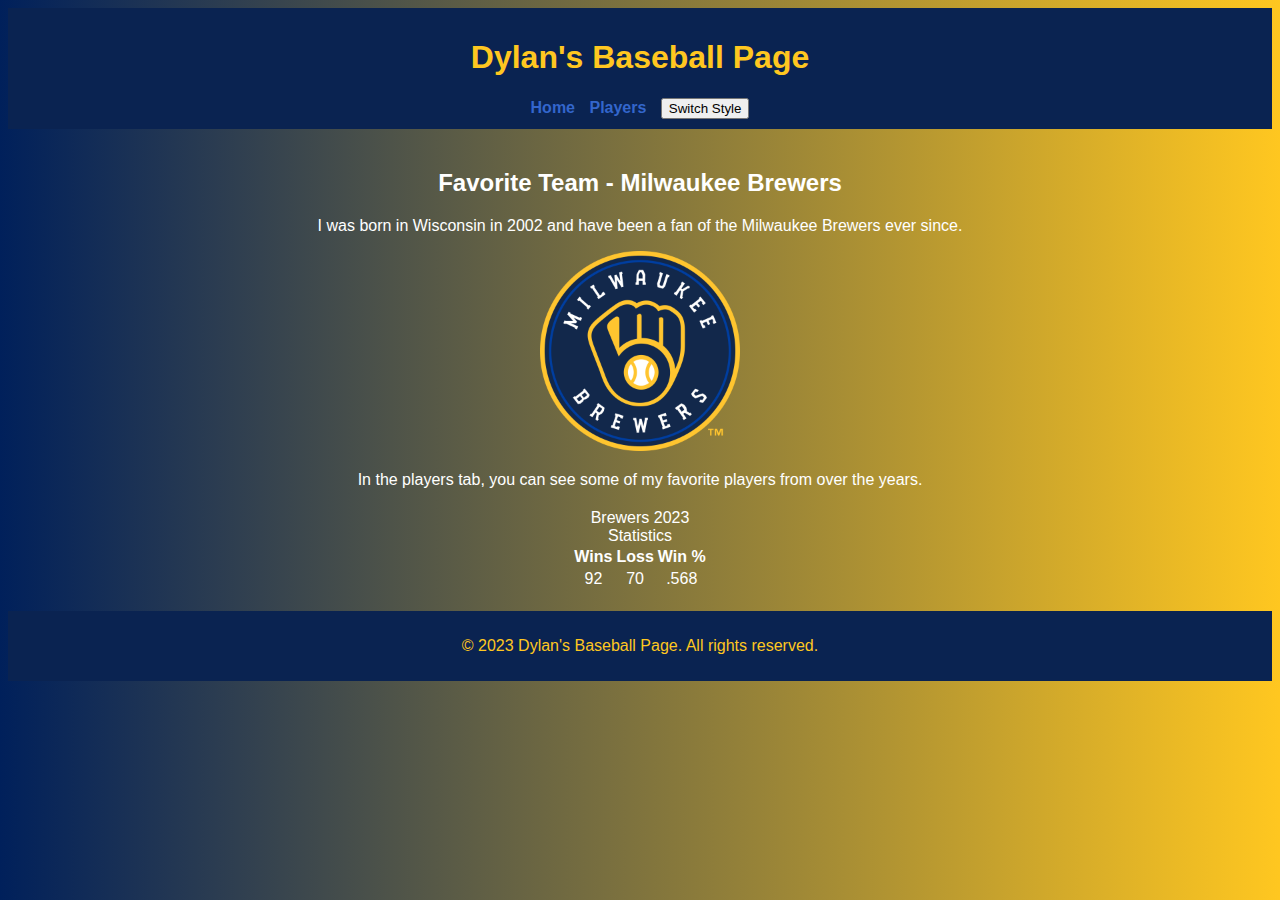
<file: index.html>
<!DOCTYPE html>

<head>
    <meta charset="UTF-8">
    <meta name="viewport" content="width=device-width, initial-scale=1.0">
    <title>Favorite Baseball Team and Players</title>
    <link rel="stylesheet" href="main.css" id="csslink">
	
	<script>
	    function toggleCSS() {
          // Obtains the <link> element that links to the css (by using its id).
          var currentCSS = document.getElementById('csslink');

          // Change the value of href attribute to change the css file.
          if (currentCSS.getAttribute('href') == 'main.css') {
            currentCSS.setAttribute('href', 'alternate.css');
          } else {
            currentCSS.setAttribute('href', 'main.css');
          }
      }
  </script>
  
</head>

<body>

    <header>
        <h1>Dylan's Baseball Page</h1>
        <nav>
            <ul>
                <li><a href="index.html">Home</a></li>
                <li><a href="about.html">Players</a></li>
				<button onclick="toggleCSS()">Switch Style</button>
            </ul>
        </nav>
    </header>

    <main>
        <section>
            <h2>Favorite Team - Milwaukee Brewers</h2>
            <p>I was born in Wisconsin in 2002 and have been a fan of the Milwaukee Brewers ever since.</p>
            <img src="images/Milwaukee_Brewers_logo.png" alt="Description of Image 1" width="200" height="200">
			<p>In the players tab, you can see some of my favorite players from over the years.</p>
        </section>

        <table>
            <caption>Brewers 2023 Statistics</caption>
            <thead>
                <tr>
                    <th>Wins</th>
                    <th>Loss</th>
                    <th>Win %</th>
                </tr>
            </thead>
            <tbody>
                <tr>
                    <td>92</td>
                    <td>70</td>
                    <td>.568</td>
                </tr>
            </tbody>
        </table>
		
    </main>

    <footer>
        <p>&copy; 2023 Dylan's Baseball Page. All rights reserved.</p>
    </footer>

</body>

</html>
</file>
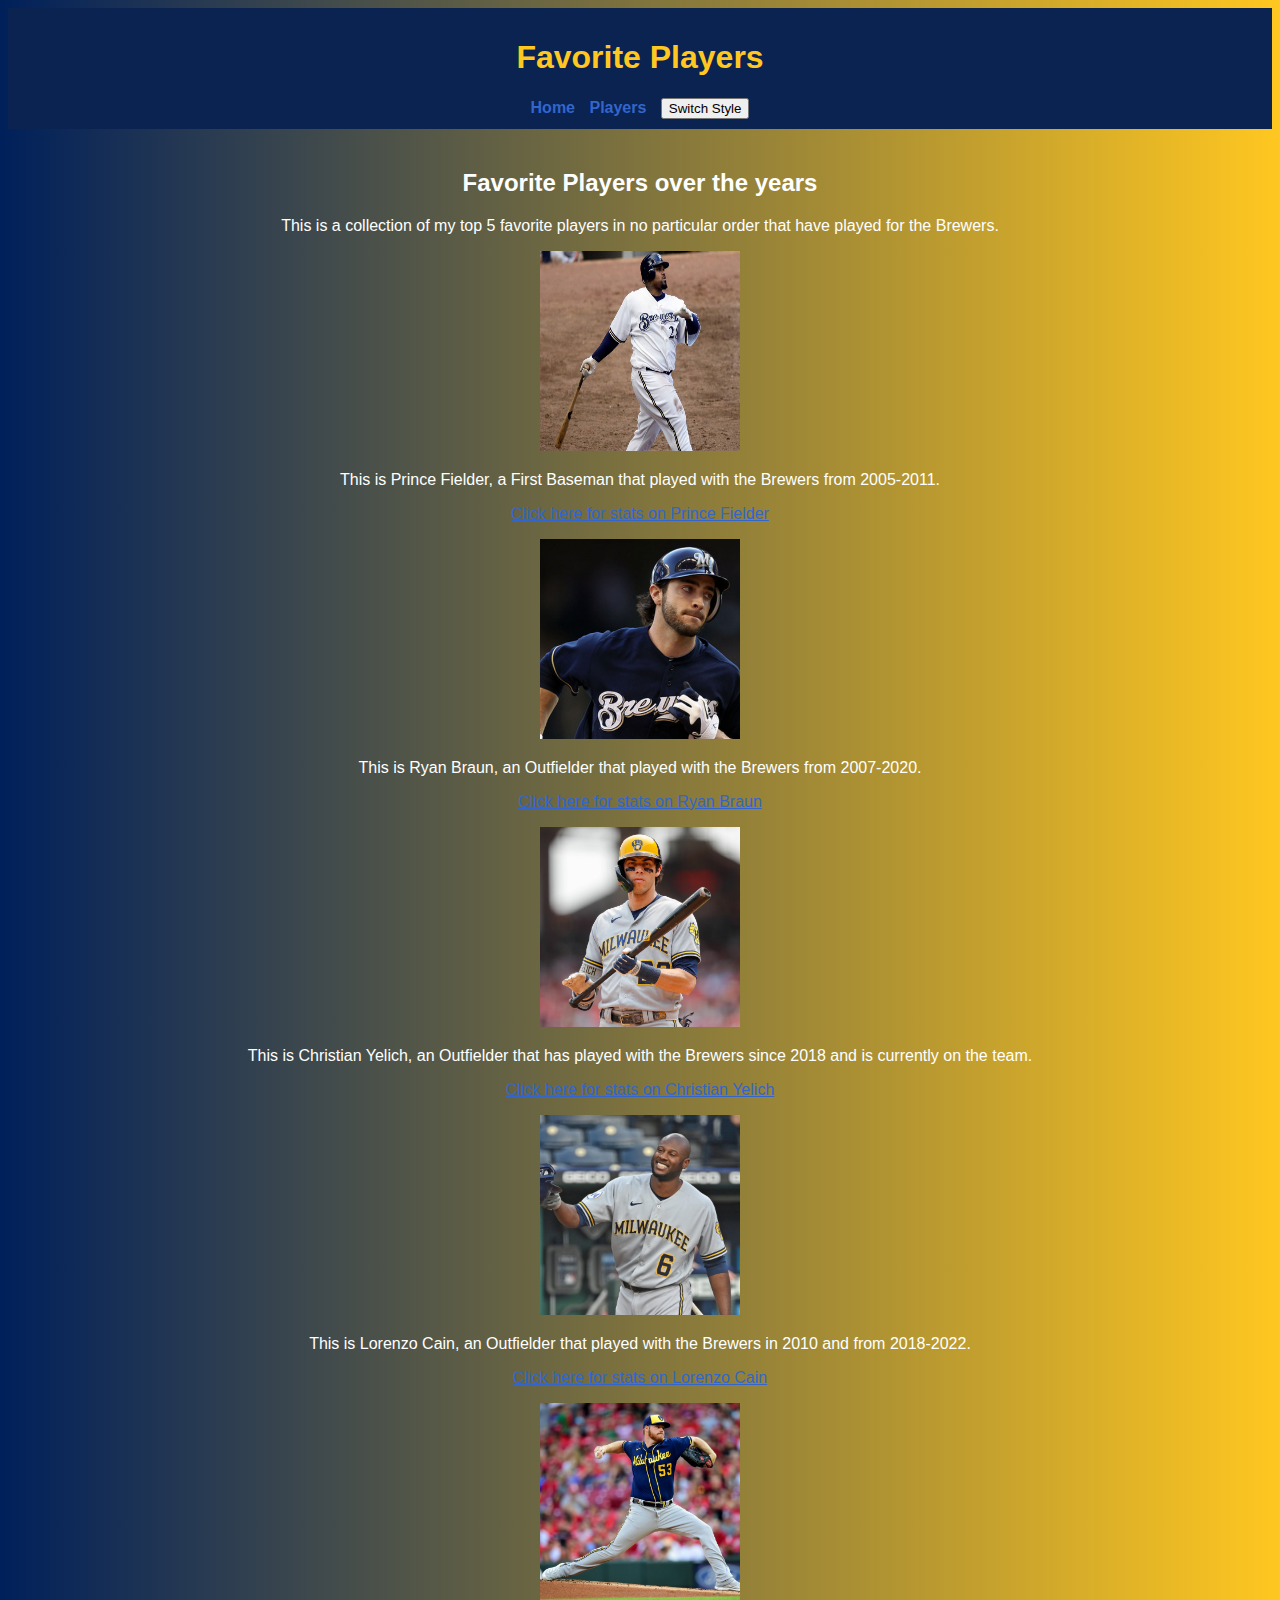
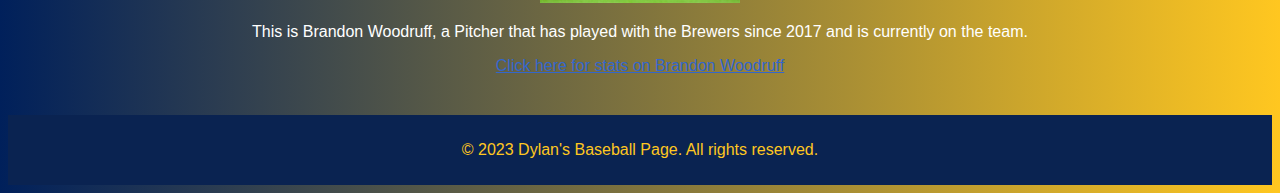
<file: about.html>
<!DOCTYPE html>

<head>
    <meta charset="UTF-8">
    <meta name="viewport" content="width=device-width, initial-scale=1.0">
    <title>Favorite Players</title>
    <link rel="stylesheet" href="main.css" id="csslink">
	
	<script>
	    function toggleCSS() {
          // Obtains the <link> element that links to the css (by using its id).
          var currentCSS = document.getElementById('csslink');

          // Change the value of href attribute to change the css file.
          if (currentCSS.getAttribute('href') == 'main.css') {
            currentCSS.setAttribute('href', 'alternate.css');
          } else {
            currentCSS.setAttribute('href', 'main.css');
          }
      }
  </script>
  
</head>

<body>

    <header>
        <h1>Favorite Players</h1>
        <nav>
            <ul>
                <li><a href="index.html">Home</a></li>
                <li><a href="about.html">Players</a></li>
				<button onclick="toggleCSS()">Switch Style</button>
                
            </ul>
        </nav>
    </header>

    <main>
        <section id="section-about">
            <h2>Favorite Players over the years</h2>
            <p>This is a collection of my top 5 favorite players in no particular order that have played for the Brewers.</p>
            <img src="images/prince.jpg" width="200" height="200">
			<p>This is Prince Fielder, a First Baseman that played with the Brewers from 2005-2011.</p>
			<a href="https://www.baseball-reference.com/players/f/fieldpr01.shtml" target="_blank">Click here for stats on Prince Fielder</a>
			
			<p></p>
			
			<img src="images/braun.jpg" width="200" height="200">
			<p>This is Ryan Braun, an Outfielder that played with the Brewers from 2007-2020.</p>
			<a href="https://www.baseball-reference.com/players/b/braunry02.shtml" target="_blank">Click here for stats on Ryan Braun</a>
			
			<p></p>
			
			<img src="images/yelich.jpg" width="200" height="200">
			<p>This is Christian Yelich, an Outfielder that has played with the Brewers since 2018 and is currently on the team.</p>
			<a href="https://www.baseball-reference.com/players/y/yelicch01.shtml" target="_blank">Click here for stats on Christian Yelich</a>
			
			<p></p>
			
			<img src="images/cain.jpg" width="200" height="200">
			<p>This is Lorenzo Cain, an Outfielder that played with the Brewers in 2010 and from 2018-2022.</p>
			<a href="https://www.baseball-reference.com/players/c/cainlo01.shtml" target="_blank">Click here for stats on Lorenzo Cain</a>
			
			<p></p>
			
			<img src="images/woodruff.jpg" width="200" height="200">
			<p>This is Brandon Woodruff, a Pitcher that has played with the Brewers since 2017 and is currently on the team.</p>
			<a href="https://www.baseball-reference.com/players/w/woodrbr01.shtml" target="_blank">Click here for stats on Brandon Woodruff</a>
			
			
        </section>

        
    </main>

    <footer>
        <p>&copy; 2023 Dylan's Baseball Page. All rights reserved.</p>
    </footer>

</body>

</html>
</file>
<file: main.css>
body {
    font-family: 'Arial', sans-serif;
}


body {
    background: linear-gradient(to right, #00205b, #ffc720);
    color: #fff;
}


header {
    background-color: #0a2351; 
    color: #ffc720; 
    padding: 10px;
    text-align: center;
}

nav {
    margin-top: 10px;
}

nav ul {
    list-style-type: none;
    margin: 0;
    padding: 0;
}

nav li {
    display: inline;
    margin-right: 10px;
}

nav a {
    text-decoration: none;
    color: #0a2351; 
    font-weight: bold;
}

nav a:hover {
    color: #ffc720; 
}


main {
    padding: 20px;
	text-align: center;
}

section {
    margin-bottom: 20px;
}


footer {
    background-color: #0a2351; 
    color: #ffc720; 
    padding: 10px;
    text-align: center;
}

a {
    color: #0a2351; 
}

a:link {
    color: #3366cc; /* Unvisited link color */
}

a:visited {
    color: #663399; /* Visited link color */
}

a:hover {
	color: #ff6600;
    text-decoration: underline;
}


a:active {
    color: #ff0000; /* Change the color to red when clicked */
    transform: scale(1.1); /* Add a scale effect */
}

table {
    margin-left: auto;
    margin-right: auto;
}

img {
    box-shadow: 0 4px 8px rgba(0, 0, 0, 0);
    transition: transform 0.3s ease-in-out;
}

img:hover {
    transform: scale(1.3);
	box-shadow: 0 8px 16px rgba(0, 0, 0, 0.2);
}
</file>
